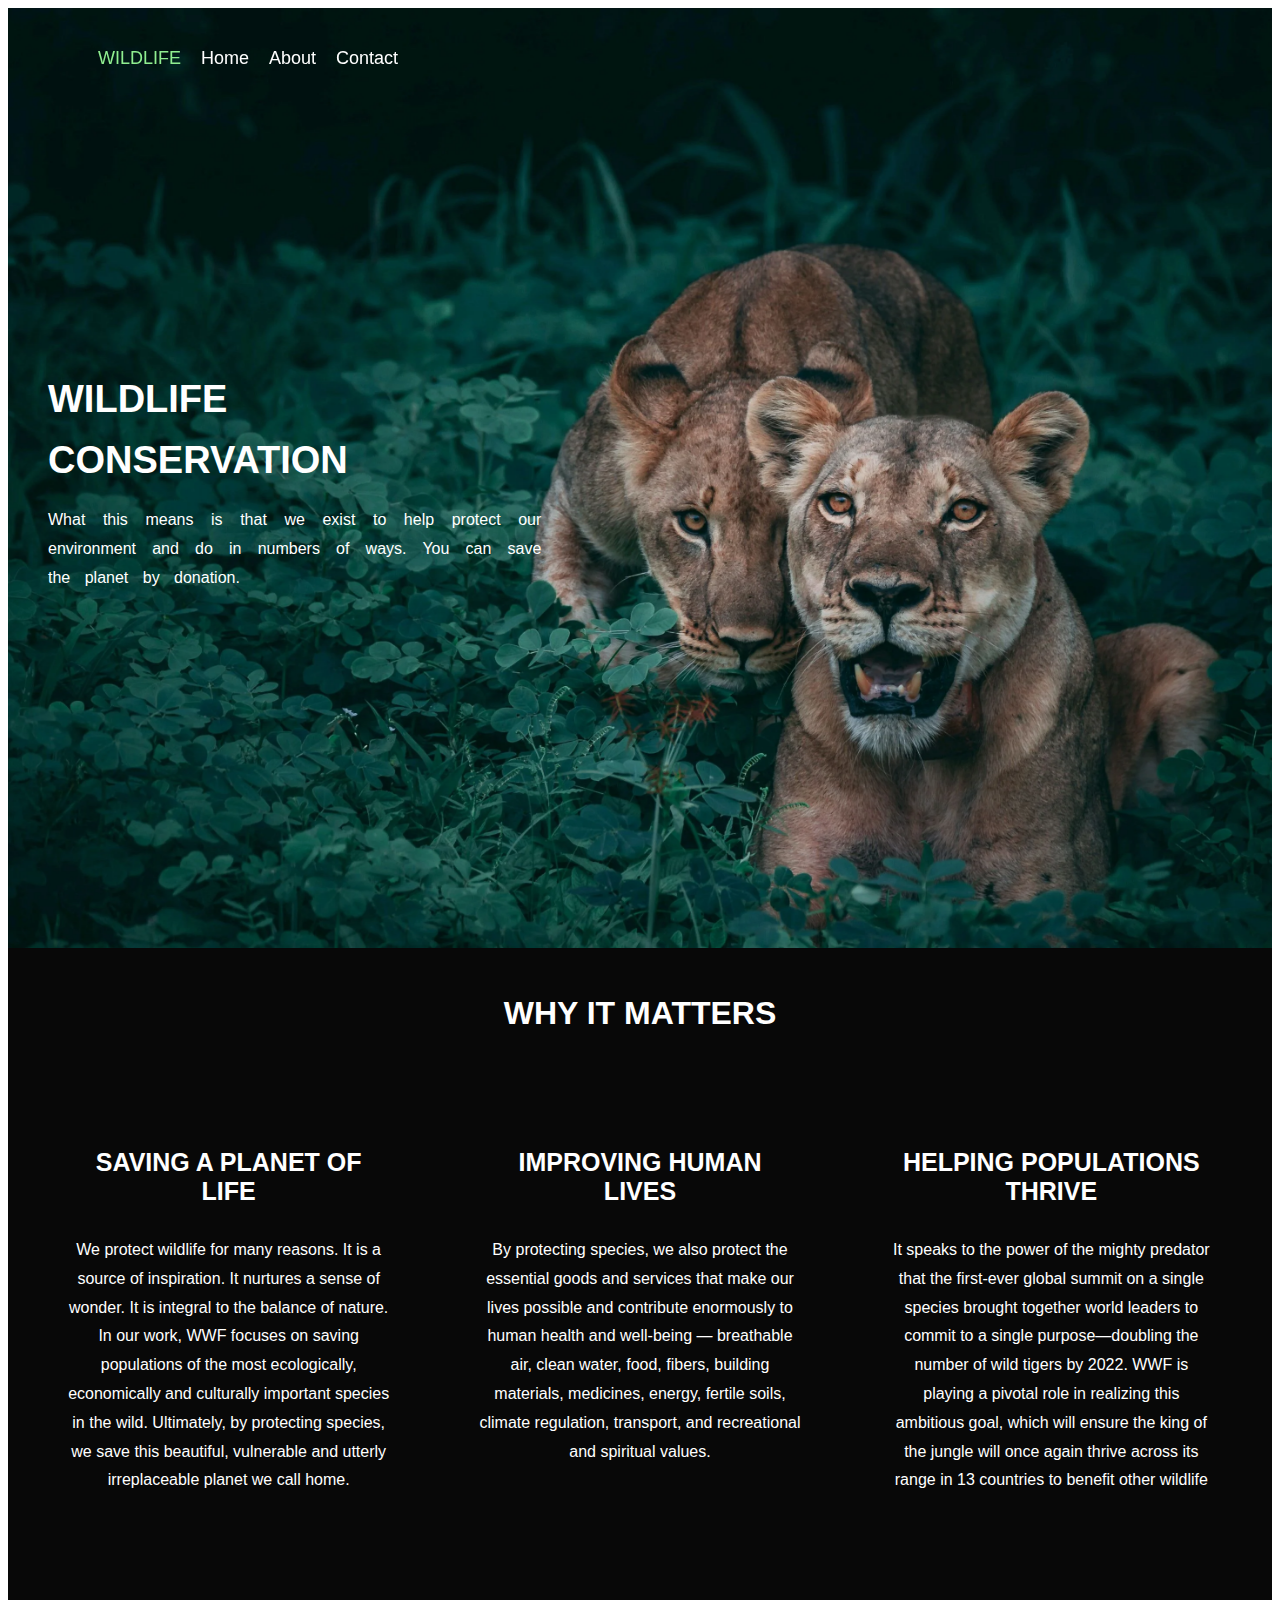
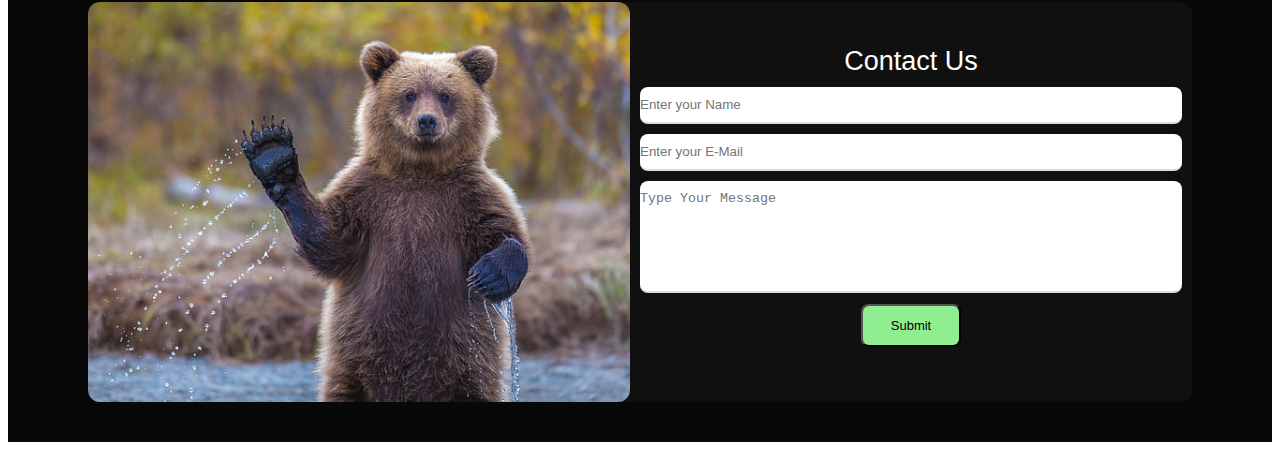
<file: OIBSIP/Level1 Landing Page task 1/index.html>
<html>
<head>
    
    <title>Landingpage-WILDLIFE</title>
    
    <link href="style.css" rel="stylesheet">
</head>
<body>
    
    <header>
        <nav>
            <ul id="nav-bar">
                <li>
                    <a href="#home"><span>WILDLIFE</span></a>
                </li>
                <li>
                    <a href="#home">Home</a>
                </li>
                <li>
                    <a href="#work">About</a>
                </li>
                
                <li>
                    <a href="#contact">Contact</a>
                </li>
            </ul>
        </nav>
    </header>

    <section class="banner" id="home">      
        <div class="content-area">
            <h1>WILDLIFE CONSERVATION
            <p>What this means is that we exist to help protect our environment
                and do in numbers of ways. You can save the planet by donation.</p>
           
        </div>
      
    </section>

    <section class="work" id="work">
        <h2>WHY IT MATTERS</h2>
        
        <div class="row">
           
            <div class="column">
                <i class="fa fa-laptop"></i>
                <h3>SAVING A PLANET OF LIFE</h3>
                <p>We protect wildlife for many reasons. It is a source of inspiration. It nurtures a sense of wonder. It is integral to the balance of nature. In our work, WWF focuses on saving populations of the most ecologically, economically and culturally important species in the wild. Ultimately, by protecting species, we save this beautiful, vulnerable and utterly irreplaceable planet we call home.</p>
            </div>
             <div class="column">
                <i class="fa fa-area-chart"></i>
                <h3>IMPROVING HUMAN LIVES</h3>
                <p>By protecting species, we also protect the essential goods and services that make our lives possible and contribute enormously to human health and well-being — breathable air, clean water, food, fibers, building materials, medicines, energy, fertile soils, climate regulation, transport, and recreational and spiritual values.</p>
            </div>
            <div class="column">
                <i class="fa fa-camera"></i>
                <h3>HELPING POPULATIONS THRIVE</h3>
                <p>It speaks to the power of the mighty predator that the first-ever global summit on a single species brought together world leaders to commit to a single purpose—doubling the number of wild tigers by 2022. WWF is playing a pivotal role in realizing this ambitious goal, which will ensure the king of the jungle will once again thrive across its range in 13 countries to benefit other wildlife </p>
            </div>
        </div>
<br>
<section class="contact" >
        <Div Class="Contact-Container Container" style="border-radius: 12px;">
            <Div Class="Contact-Img">
                <Img Src="c.jpg" Alt="" style="border-radius: 12px;"/>
            </Div>

            <Div Class="Form-Container">
                <H2>Contact Us</H2>
                <Input Type="Text" style="border-radius: 8px;" Placeholder="Enter your Name" />
                <Input Type="Email" style="border-radius: 8px;"Placeholder="Enter your E-Mail " />
                <Textarea Cols="30" style="border-radius: 8px;"Rows="6" Placeholder="Type Your Message"></Textarea><br>
               <center> <button style="background-color: lightgreen;text-decoration: none;  border-radius: 8px;padding-left: 28px;padding-right: 28px; padding-top: 8px;padding-bottom: 8px;"><a href="#" style="text-decoration: none;color: black;">Submit</a></button></center>
            </Div>
        </Div>
    </section>
    </section>
</body>
</html>
</file>
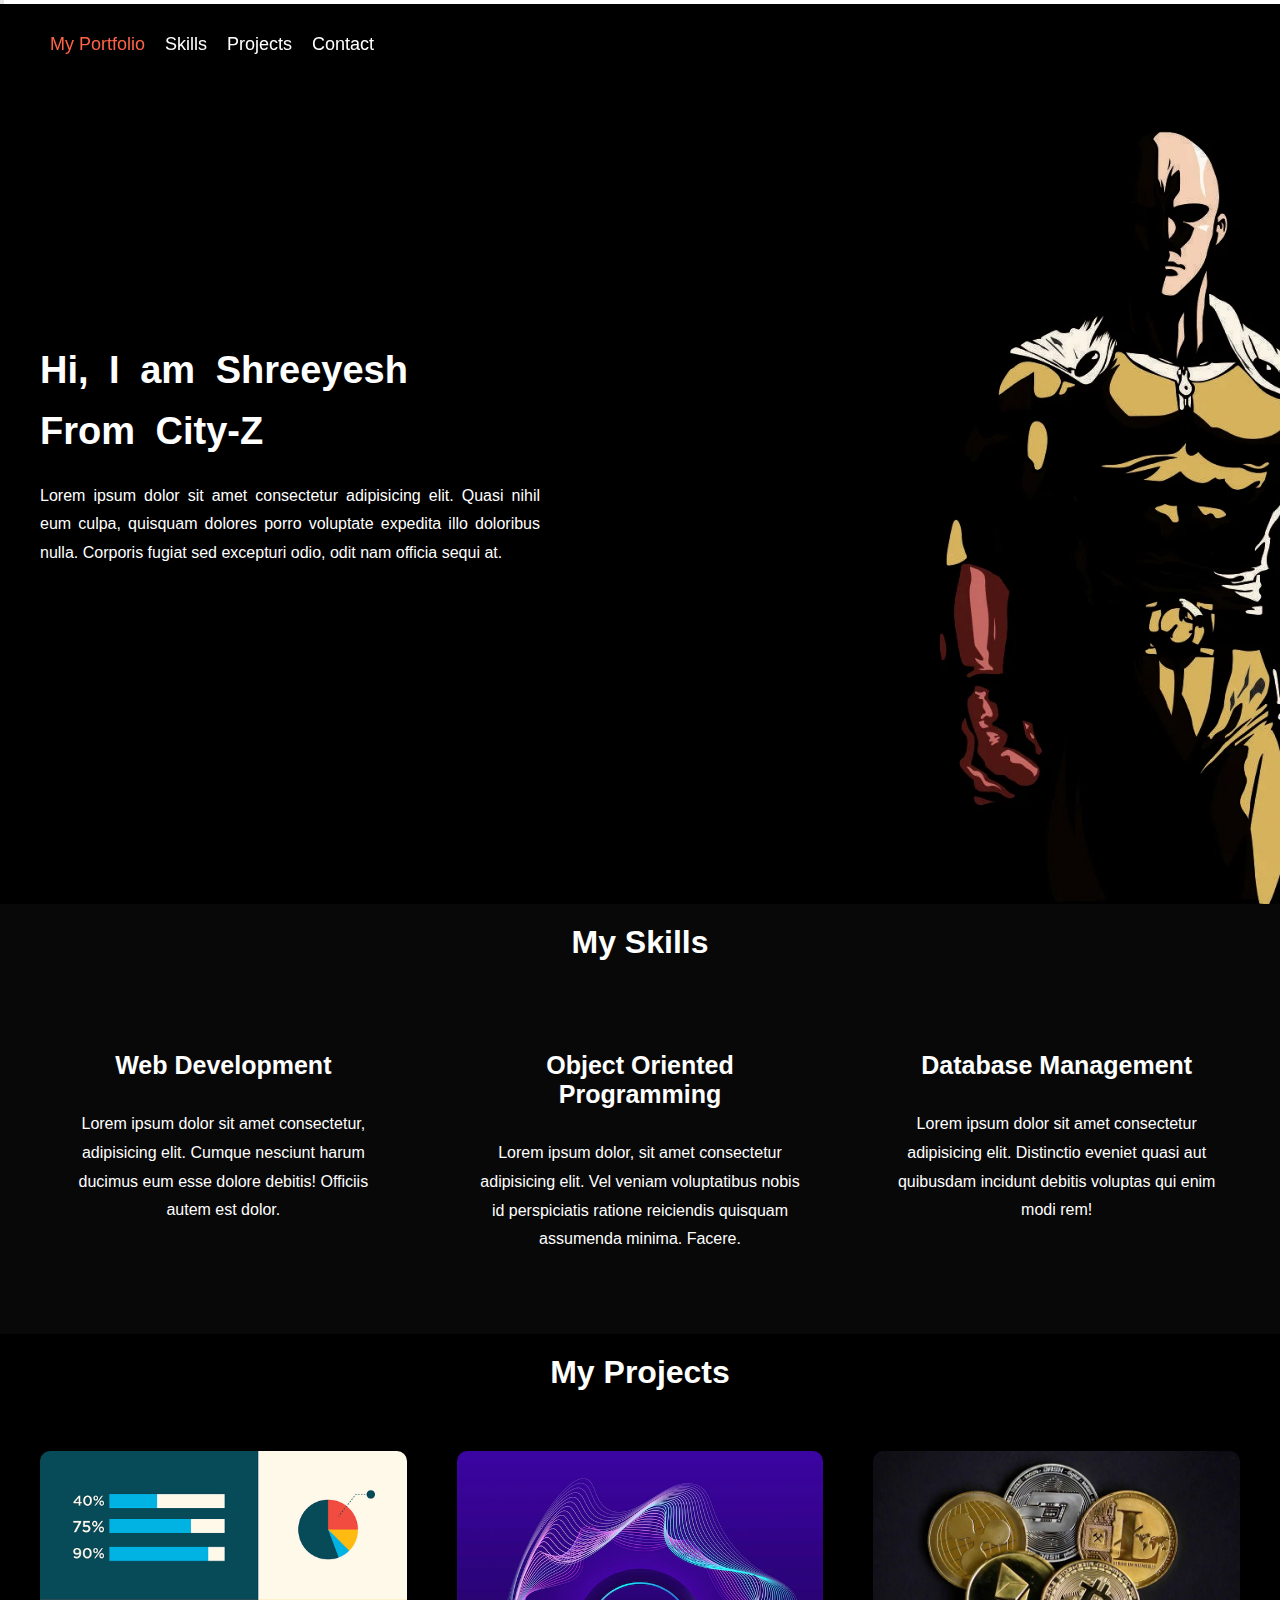
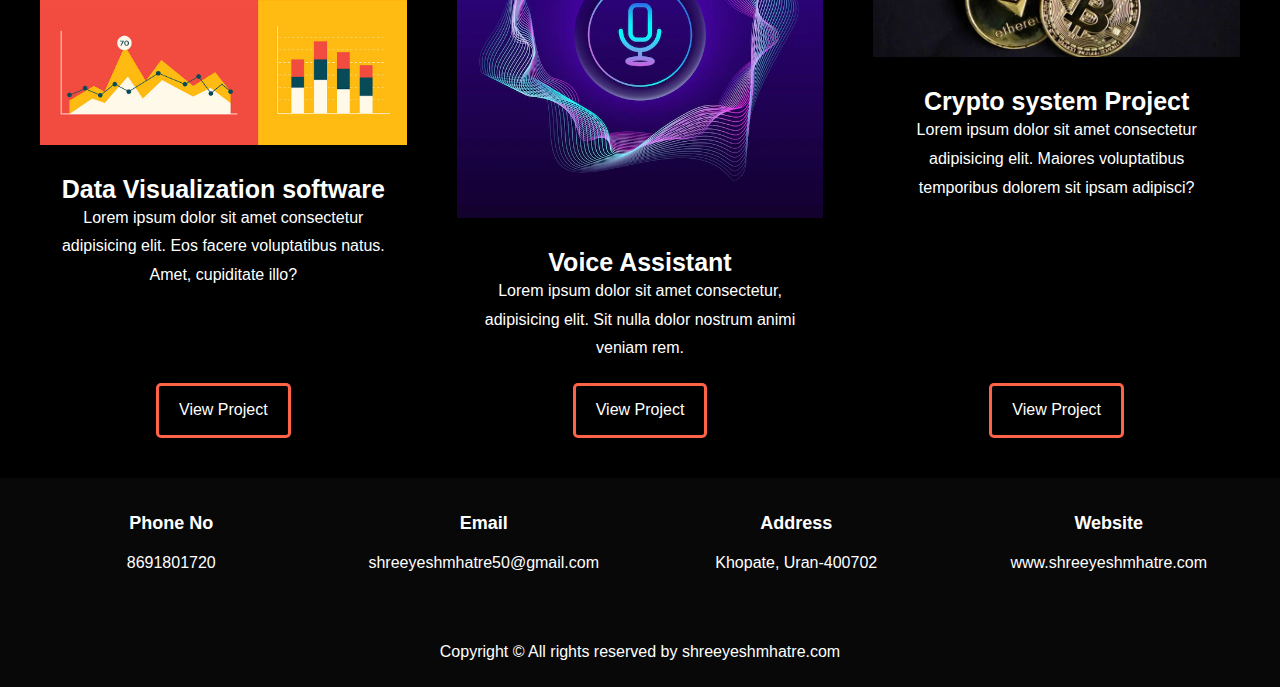
<file: OIBSIP/Level1 Portfolio task 2/index.html>
<html>
<head>
    
    <title>MY-Portfolio</title>
    
    <link href="style.css" rel="stylesheet">
</head>
<body>
    
     <button id="scroll-top"><i class="fa fa-arrow-up"></i></button> 
    <header>
        <nav>
           
            <ul id="nav-bar">
                <li>
                    <a href="#home"><span>My Portfolio</span></a>
                </li>
                
                <li>
                    <a href="#work">Skills</a>
                </li>
                <li>
                    <a href="#services">Projects</a>
                </li>

                <li>
                    <a href="#contact">Contact</a>
                </li>
            </ul>
        </nav>
    </header>

    <section class="banner" id="home">      
        <div class="content-area">
            <h1>Hi, I am Shreeyesh<br>From City-Z</h1>
            <p>Lorem ipsum dolor sit amet consectetur adipisicing elit. Quasi nihil eum culpa, quisquam dolores porro voluptate expedita illo doloribus nulla. Corporis fugiat sed excepturi odio, odit nam officia sequi at.</p>
           
        </div>
      
    </section>

    <section class="work" id="work">
        <h2>My Skills</h2>
        
        <div class="row">
           
            <div class="column">
                <i class="fa fa-laptop"></i>
                <h3>Web Development</h3>
                <p>Lorem ipsum dolor sit amet consectetur, adipisicing elit. Cumque nesciunt harum ducimus eum esse dolore debitis! Officiis autem est dolor.</p>
            </div>
             <div class="column">
                <i class="fa fa-area-chart"></i>
                <h3>Object Oriented Programming</h3>
                <p>Lorem ipsum dolor, sit amet consectetur adipisicing elit. Vel veniam voluptatibus nobis id perspiciatis ratione reiciendis quisquam assumenda minima. Facere.</p>
            </div>
            <div class="column">
                <i class="fa fa-camera"></i>
                <h3>Database Management</h3>
                <p>Lorem ipsum dolor sit amet consectetur adipisicing elit. Distinctio eveniet quasi aut quibusdam incidunt debitis voluptas qui enim modi rem!</p>
            </div>
        </div>
    </section>

    <section class="services" id="services">
        <h2>My Projects</h2>
        <p class="section-desc"></p>
        <div class="row">
            <div class="column">
                <img src="12.jpg">
                <h3>Data Visualization software</h3>
                <p>Lorem ipsum dolor sit amet consectetur adipisicing elit. Eos facere voluptatibus natus. Amet, cupiditate illo?</p>
                <div class="services-btn">
                    <button class="btn secondary-btn">View Project</button>
                </div>
            </div>
            <div class="column">
                <img src="13.webp">
                <h3>Voice Assistant</h3>
                <p>Lorem ipsum dolor sit amet consectetur, adipisicing elit. Sit nulla dolor nostrum animi veniam rem.</p>
                <div class="services-btn">
                    <button class="btn secondary-btn">View Project</button>
                </div>
            </div>
            <div class="column">
                <img src="14.webp">
                <h3>Crypto system Project</h3>
                <p>Lorem ipsum dolor sit amet consectetur adipisicing elit. Maiores voluptatibus temporibus dolorem sit ipsam adipisci?</p>
                <div class="services-btn">
                    <button class="btn secondary-btn">View Project</button>
                </div>
            </div>
        </div>
    </section>

   
    
    <footer id="contact">
        
        <div class="row footer-contact">
            <div class="column">
                <h4>Phone No</h4>
                <p>8691801720</p>
            </div>
            <div class="column">
                <h4>Email</h4>
                <p>shreeyeshmhatre50@gmail.com</p>
            </div>
            <div class="column">
                <h4>Address</h4>
                <p>Khopate, Uran-400702</p>
            </div>
            <div class="column">
                <h4>Website</h4>
                <p>www.shreeyeshmhatre.com</p>
            </div>
        </div>
        <p class="footer-copyright">Copyright © All rights reserved by shreeyeshmhatre.com</p>
    </footer>

</body>
</html>
</file>
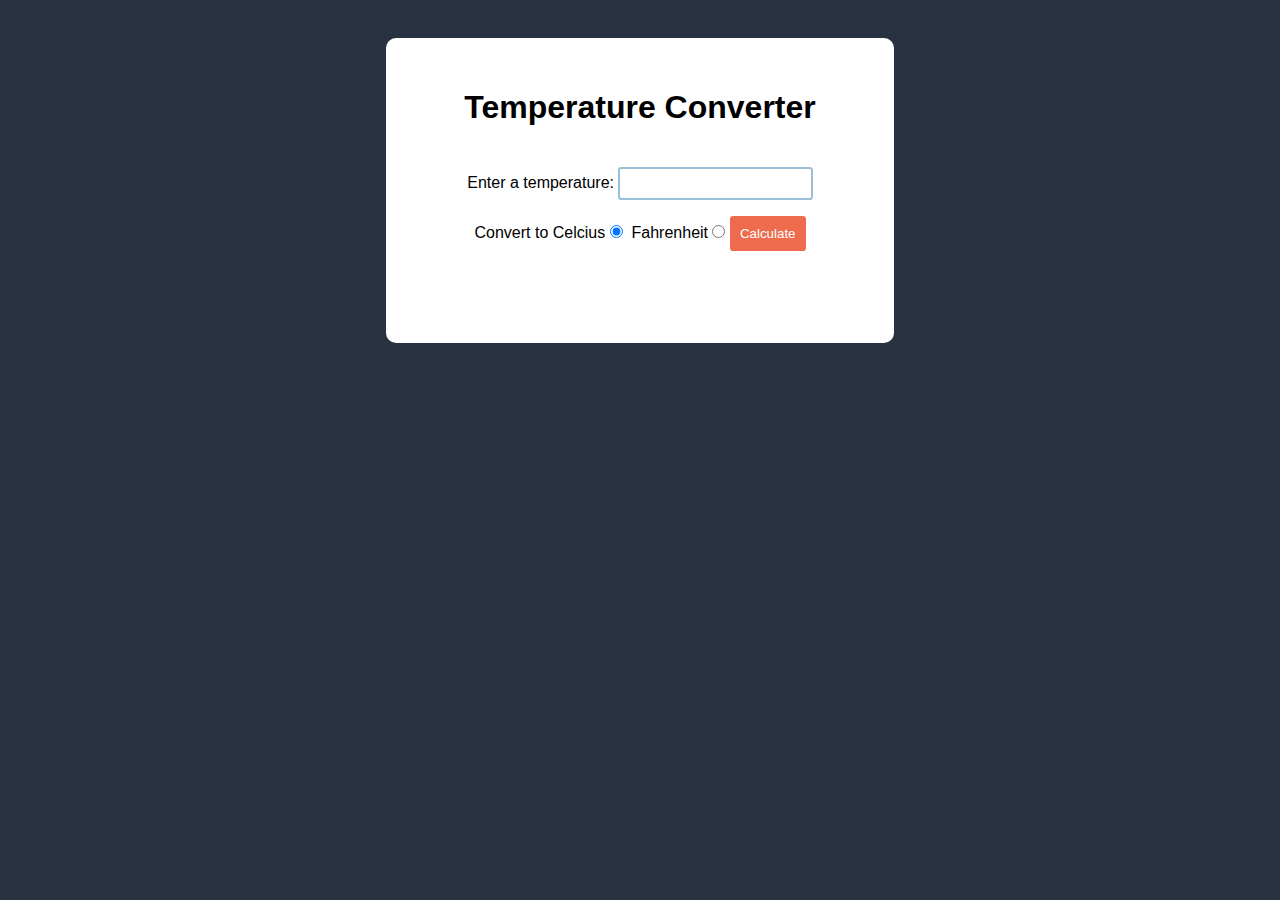
<file: OIBSIP/Level1 Temperature Converter task 3/as.html>
<html>
<head>
    <link rel="stylesheet" href="./style.css">
    <script type="text/javascript" src="temperature.js"></script>
     
     </script>
    <title>Temperature-CON</title>
  </head>
<body>

       <form name="myform" >

        <div class="container-parent">
          <h1>Temperature Converter</h1>
        
            
      <p>
        <label>Enter a temperature: <input id = "input1" type = "number"></label>
      <br>
      <label>Convert to Celcius&nbsp;<input id="celcius" name="temperatureConversion" value="celcius" type="radio" checked></label>&nbsp; 
      <label>Fahrenheit&nbsp;<input id="fahrenheit" name="temperatureConversion" value="fahrenheit" type="radio"></label>
      <input id="calculateButton" type="button" value="Calculate" class="button">
      
    </p>
        
              
        
<p id="result"></p>
       
  </div>
   
    </form>
 

</body>
</html>
</file>
<file: OIBSIP/Level1 Landing Page task 1/style.css>
body{
  font-family: "Poppins", sans-serif;
}
html {
  font-size: 62.5%;
  scroll-behavior: smooth;
}

#Contact {
  Padding: 5rem 0;
  Background: Rgb(226, 226, 226);
}

.Contact-Container {
  Display: Flex;
  Background: #101010;
}

.Contact-Img {
  Width: 50%;
}

.Contact-Img Img {
  Display: Block;
  Height: 400px;
  Width: 100%;
  Object-Position: Center;
  Object-Fit: Cover;
}

.Form-Container {
  Padding: 1rem;
  Width: 50%;
  Margin: Auto;
  border-radius: 10px;
}

.Form-Container Input {
  Display: Block;
  Width: 100%;
  Border: None;
  Border-Bottom: 2px Solid #Ddd;
  Padding: 1rem 0;
  Box-Shadow: None;
  Outline: None;
  Margin-Bottom: 1rem;
  Color: #023020;
  Font-Weight: 500;

}

.Form-Container Textarea {
  Display: Block;
  Width: 100%;
  Border: None;
  Border-Bottom: 2px Solid #Ddd;
  Color: #444;
  Outline: None;
  Padding: 1rem 0;
  Resize: None;
}

.Form-Container H2 {
  Font-Size: 2.7rem;
  Font-Weight: 500;
  Color: white;
  Margin-Bottom: 1rem;
  Margin-Top: -1.2rem;
}

.Form-Container A {
  Font-Size: 1.3rem;
}


section,
footer {
  padding: 2rem 4rem;
}
.row {
  display: flex;
  align-items: center;
  justify-content: space-between;
  gap: 5rem;
}
.column {
  width: 100%;
  text-align: center;
}
.section-desc {
  text-align: center;
  margin: 2rem 0 6rem 0;
}
h1 {
    font-size: 38px;
    color: #fff;
    margin-bottom: 2rem;
    word-spacing: 1rem;
    line-height: 1.6;
}
h2 {
    font-size: 3.2rem;
    color: #ffffff;
    font-weight: 700;
    text-align: center;
}
h3 {
    font-size: 2.5rem;
    color: #fff;
    font-weight: 700;
    text-align: center;
}
h4 {
  font-size: 1.8rem;
  margin: 1.5rem 0;
}
p, button {
    font-size: 1.6rem;
    color: #fff;
    line-height: 1.8;
    font-weight: 400;

}


header {
  position: fixed;
  width: 100%;
  padding: 3rem 5rem;
}
nav {
  display: flex;
  justify-content: space-between;
  align-items: center;

}
nav ul {
  list-style: none;
  display: flex;
  gap: 2rem;
}
nav a {
  font-size: 1.8rem;
  text-decoration: none;
}

nav a#logo span{
    color: lightgreen;
}
nav ul a {
  color: #fff;
}
nav ul a span{
  color: lightgreen;
}


#ham-menu {
  display: none;
}
nav ul.active {
  left: 0;
}


nav ul a:hover {
  color: lightgreen;
}


.banner{
  background-image: url(1.webp);
  background-size: cover;
  background-position: center center;
  height: 100vh;
  letter-spacing: 0px;


}
section.banner {
  display: grid;
  grid-template-columns: 5fr 7fr;
  align-items: center;
}
.content-area p {
  text-align: justify;
}
.btn-container {
  display: flex;
  gap: 3rem;
}

#work {
    background: #080808;
}
.work .row {
  align-items: stretch;
}
.work .column {
  padding: 6rem 2rem;
  border-radius: 1rem;
}
.work .column p {
  text-align: center;
}
.work h3 {
  margin: 3rem 0;
}
.work i {
  text-align: center;
  font-size: 5rem;
  color: #ffffff;
}
.work .column:hover {
    background-color: darkgreen;
}
.work .column:hover h3 {
  color: #ffffff;
}
.work .column:hover p {
  color: #d7e1f3;
}
</file>
<file: OIBSIP/Level1 Portfolio task 2/style.css>
*,
*:before,
*:after {
  padding: 0;
  margin: 0;
  box-sizing: border-box;  
}
body{
  font-family: "Poppins", sans-serif;
}
html {
  font-size: 62.5%;
  scroll-behavior: smooth;
}


section,
footer {
  padding: 2rem 4rem;
}
.row {
  display: flex;
  align-items: center;
  justify-content: space-between;
  gap: 5rem;
}
.column {
  width: 100%;
  text-align: center;
}
.section-desc {
  text-align: center;
  margin: 2rem 0 6rem 0;
}
h1 {
    font-size: 38px;
    color: #fff;
    margin-bottom: 2rem;
    word-spacing: 1rem;
    line-height: 1.6;
}
h2 {
    font-size: 3.2rem;
    color: #ffffff;
    font-weight: 700;
    text-align: center;
}
h3 {
    font-size: 2.5rem;
    color: #fff;
    font-weight: 700;
    text-align: center;
}
h4 {
  font-size: 1.8rem;
  margin: 1.5rem 0;
}
p, button {
    font-size: 1.6rem;
    color: #fff;
    line-height: 1.8;
    font-weight: 400;
}
.btn {
  background-color: transparent;
  padding: 1rem 2rem;
  border-radius: 0.5rem;
  border: none;
  margin: 2rem 0;
}
.primary-btn {
    background-color: tomato;
    color: #fff;
}
.secondary-btn {
    border: 0.3rem solid tomato;
    color: #fff;
}


header {
  position: fixed;
  width: 100%;
  padding: 3rem 5rem;
}
nav {
  display: flex;
  justify-content: space-between;
  align-items: center;

}
nav ul {
  list-style: none;
  display: flex;
  gap: 2rem;
}
nav a {
  font-size: 1.8rem;
  text-decoration: none;
}

nav a#logo span{
    color: tomato;
}
nav ul a {
  color: #fff;
}
nav ul a span{
  color: tomato;
}


#ham-menu {
  display: none;
}
nav ul.active {
  left: 0;
}


nav ul a:hover {
  color: tomato;
}


.banner{
  background-image: url(p.webp);
  background-size: cover;
  background-position: center center;
  height: 100vh;

}
section.banner {
  display: grid;
  grid-template-columns: 5fr 7fr;
  align-items: center;
}
.content-area p {
  text-align: justify;
}
.btn-container {
  display: flex;
  gap: 3rem;
}

#work {
    background: #080808;
}
.work .row {
  align-items: stretch;
}
.work .column {
  padding: 6rem 2rem;
  border-radius: 1rem;
}
.work .column p {
  text-align: center;
}
.work h3 {
  margin: 3rem 0;
}
.work i {
  text-align: center;
  font-size: 5rem;
  color: #ffffff;
}
.work .column:hover {
    background-color: tomato;
}
.work .column:hover h3 {
  color: #ffffff;
}
.work .column:hover p {
  color: #d7e1f3;
}


#services {
    background: #000;
}
.services .row {
  align-items: stretch;
}
.services .column {
  border-radius: 1rem;
  display: flex;
  flex-direction: column;
}
#services h3 {
    margin-top: 30px;
}
.services .column > *:not(img) {
  padding: 0 2rem;
}
.services .column img {
  border-radius: 1rem 1rem 0 0;
  width: 100%;
}
.services .column p {
  text-align: center;
  flex-grow: 1;
}
.services-btn {
  display: flex;
  justify-content: center;
}
.services-btn .btn:hover {
    color: #ffffff;
    background-color: tomato;
}


footer {
  background-color: #080808;
}
footer h3 {
  margin: 0;
}
#contact h3 span {
    color: #ff044f;
}
footer h3,
footer h4 {
  color: #ffffff;
  text-align: center;
}
footer .row {
  margin-bottom: 6rem;
}

footer p {
  text-align: center;
}





#section-a{
  padding:20px;
  background:#023020;
  color:#fff;
  text-align:center;
}

#section-b{
  padding:20px;
  background:#f4f4f4;
  text-align:center;
}

#section-c{
  display:flex;
}

#section-c div{
  padding:20px;
}

#section-c .box-1, #section-c .box-3{
  background:#926239;
  color:#fff;
}

#section-c .box-2{
  background:#f9f9f9;
}
</file>
<file: OIBSIP/Level1 Temperature Converter task 3/style.css>
body {
  font-family: Arial, Helvetica, sans-serif;
   background-color: rgb(41, 50, 65);
}

form{
    display: flex;
    flex-direction: column;
    align-items: center;
}
.container-parent{
  border-radius: 10px;
  margin-top: 30px;
  display: flex;
  flex-direction: column;
  width: 35vw;
  background-color:White;
  padding:30px;
}
.container-dash{
    display: flex;
    flex-direction: column;
    align-items: center;
    border-radius: 10px;
  margin-top: 40px;
  display: flex;
  flex-direction: column;
  width: 90vw;
  height: 37vw;
  background-color:White;
  padding:30px
}

h1, p {
  text-align: center;
}

input {
  margin: 0.25em 0em 1em 0em;
  padding: 0.5em;
  border-style: solid;
  border-color: rgb(152, 193, 217);
  background-color: white;
  border-radius: 0.25em;
  color:  rgb(41, 50, 65);
}
.button {
  padding: 0.75em;
  border: none;
  outline: none;
  background-color: rgb(238, 108, 77);
  color: white;
  border-radius: 0.25em;
}


button:hover {
  cursor: pointer;
  background-color: rgb(255, 138, 82);
}
</file>
